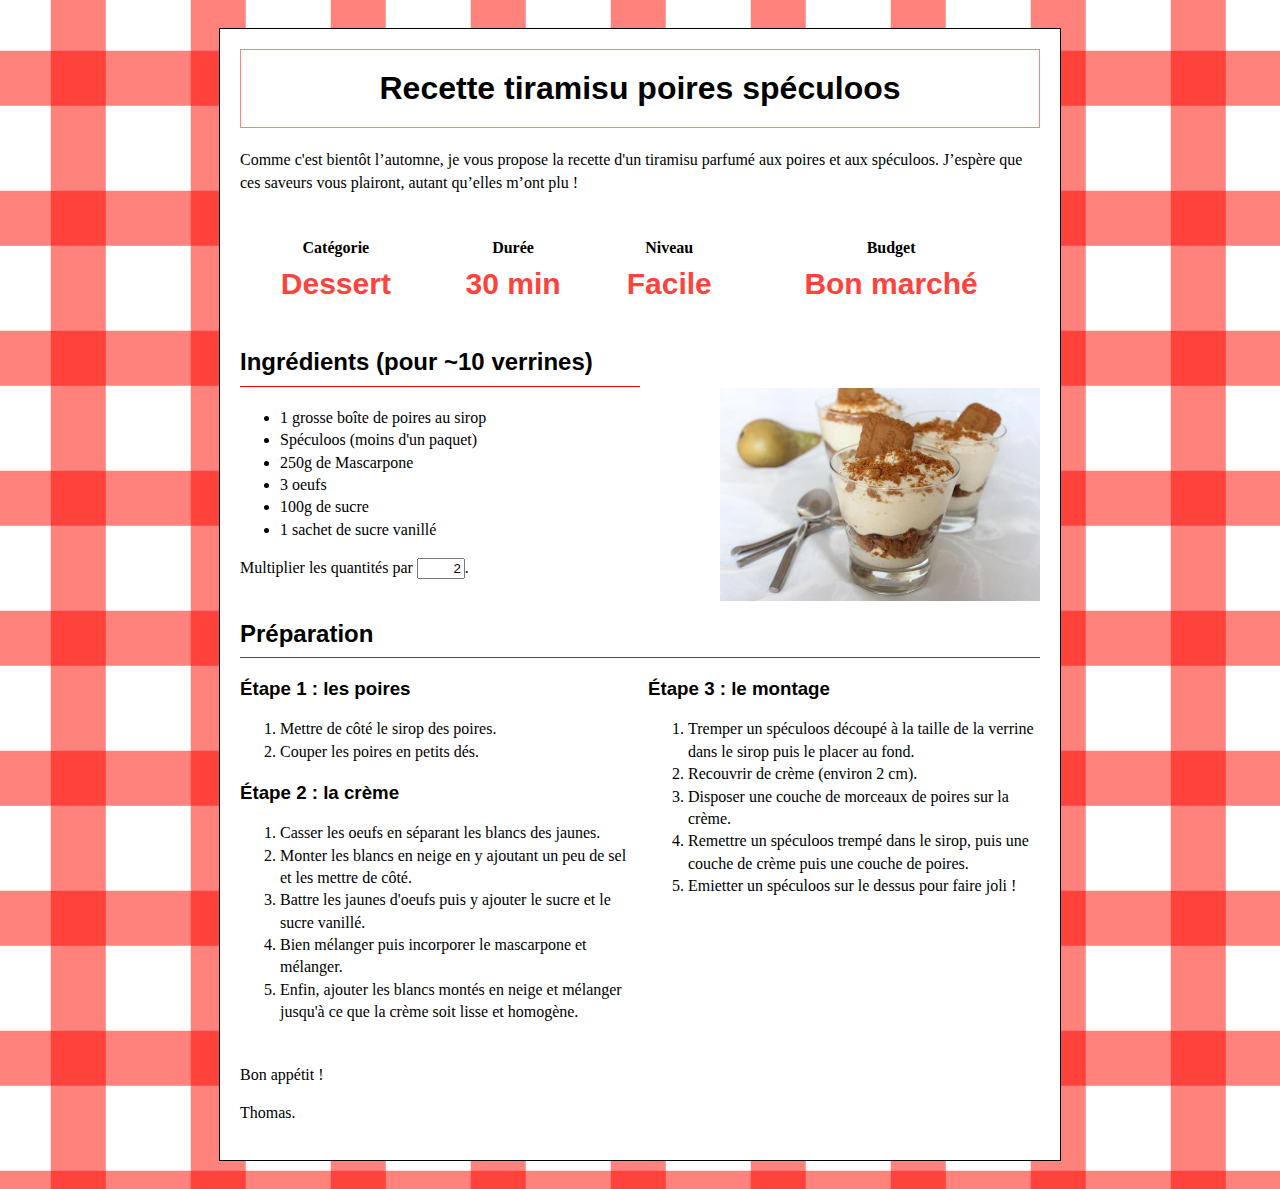
<file: index.html>
<!DOCTYPE html>
<html lang="fr">
<head>
	<title>Tiramisu poires spéculoos</title>
	<meta charset="UTF-8">
	<link rel="stylesheet" href="style.css">
</head>
<body>
	<main>
		<h1>Recette tiramisu poires spéculoos</h1>

		<p>Comme c'est bientôt l’automne, je vous propose la recette d'un tiramisu parfumé aux poires et aux spéculoos.
		J’espère que ces saveurs vous plairont, autant qu’elles m’ont plu !</p>

		<table>
			<tr>
				<th>Catégorie</th>
				<th>Durée</th>
				<th>Niveau</th>
				<th>Budget</th>
			</tr>
			<tr>
				<td>Dessert</td>
				<td>30 min</td>
				<td>Facile</td>
				<td>Bon marché</td>
			</tr>
		</table>

		<img src="tiramisu.jpg" alt="Tiramisu poires spéculoos">

		<h2>Ingrédients (pour ~10 verrines)</h2>

		<ul>
			<li><span data-value="1">1</span> grosse boîte de poires au sirop</li>
			<li>Spéculoos (moins d'un paquet)</li>
			<li><span data-value="250">250</span>g de Mascarpone</li>
			<li><span data-value="3">3</span> oeufs</li>
			<li><span data-value="100">100</span>g de sucre</li>
			<li><span data-value="1">1</span> sachet de sucre vanillé</li>
		</ul>

	Multiplier les quantités par </span><input value="2">.

	<h2>Préparation</h2>

	<div>

		<h3>Étape 1 : les poires</h3>

		<ol>
			<li>Mettre de côté le sirop des poires.</li>
			<li>Couper les poires en petits dés.</li>
		</ol>

		<h3>Étape 2 : la crème</h3>

		<ol>
			<li>Casser les oeufs en séparant les blancs des jaunes.</li>
			<li>Monter les blancs en neige en y ajoutant un peu de sel et les mettre de côté.</li>
			<li>Battre les jaunes d'oeufs puis y ajouter le sucre et le sucre vanillé.</li>
			<li>Bien mélanger puis incorporer le mascarpone et mélanger.</li>
			<li>Enfin, ajouter les blancs montés en neige et mélanger jusqu'à ce que la crème soit lisse et homogène.</li>
		</ol>

		<h3>Étape 3 : le montage</h3>

		<ol>
			<li>Tremper un spéculoos découpé à la taille de la verrine dans le sirop puis le placer au fond.</li>
			<li>Recouvrir de crème (environ 2 cm).</li>
			<li>Disposer une couche de morceaux de poires sur la crème.</li>
			<li>Remettre un spéculoos trempé dans le sirop, puis une couche de crème puis une couche de poires.</li>
			<li>Emietter un spéculoos sur le dessus pour faire joli !</li>
		</ol>

	</div>

	<p>Bon appétit !</p>
	<p>Thomas.</p>
</main>
<script>
	document.getElementsByTagName("input")[0].addEventListener("input", function() {
    var value = this.value;
    var spanElements = document.getElementsByTagName("span");
    for(i = 0; i < spanElements.length; i++){
    	baseValue = spanElements[i].getAttribute("data-value");
    	spanElements[i].innerHTML = baseValue*(value/2);
    }
});
	</script>
</body>
</html>
</file>
<file: style.css>
html {
	font-family: "Times New Roman", Times, serif;
	font-size: 16px;
	line-height: 1.4;
}

body {
	background-image: url("nappe.jpg");
	padding: 20px;
}

main {
	border-style: solid;
	border-width: 1px;
	background-color: white;
	padding: 20px;
	max-width: 800px;
	margin: auto;
}

h1, h2, h3, h4, h5, h6 {
	font-family: Helvetica, Arial, sans-serif;
	line-height: 1.15;
}

h1 {
	border-style: solid;
	border-color: #ff827c;
	border-width: 1px;
	padding: 20px;
	margin-top: 0;
	text-align: center;
}

h2 {
	border-bottom-style: solid;
	border-bottom-color: red;
	border-bottom-width: 1px;
	padding-bottom:10px;
	margin-top: 40px;
}

h3:first-child{
	margin-top: 0;
}

ol {
	page-break-inside: avoid;
}

table {
	width: 100%;
	margin-top: 40px;
	margin-bottom: 40px;
}

td {
	font-family: Helvetica, Arial, sans-serif;
	font-weight: bold; 
	font-size: 30px;
	color: #ff423c;
	text-align: center;
}

img {
	float:right;
	width: 40%;
	margin-top: 5%;
	margin-bottom: 5%;
}

img + h2 {
	width: 50%;
}

input {
	width: 3em;
	text-align: right;
}

div {
	columns: 2;
	margin-bottom: 40px;
}
</file>
